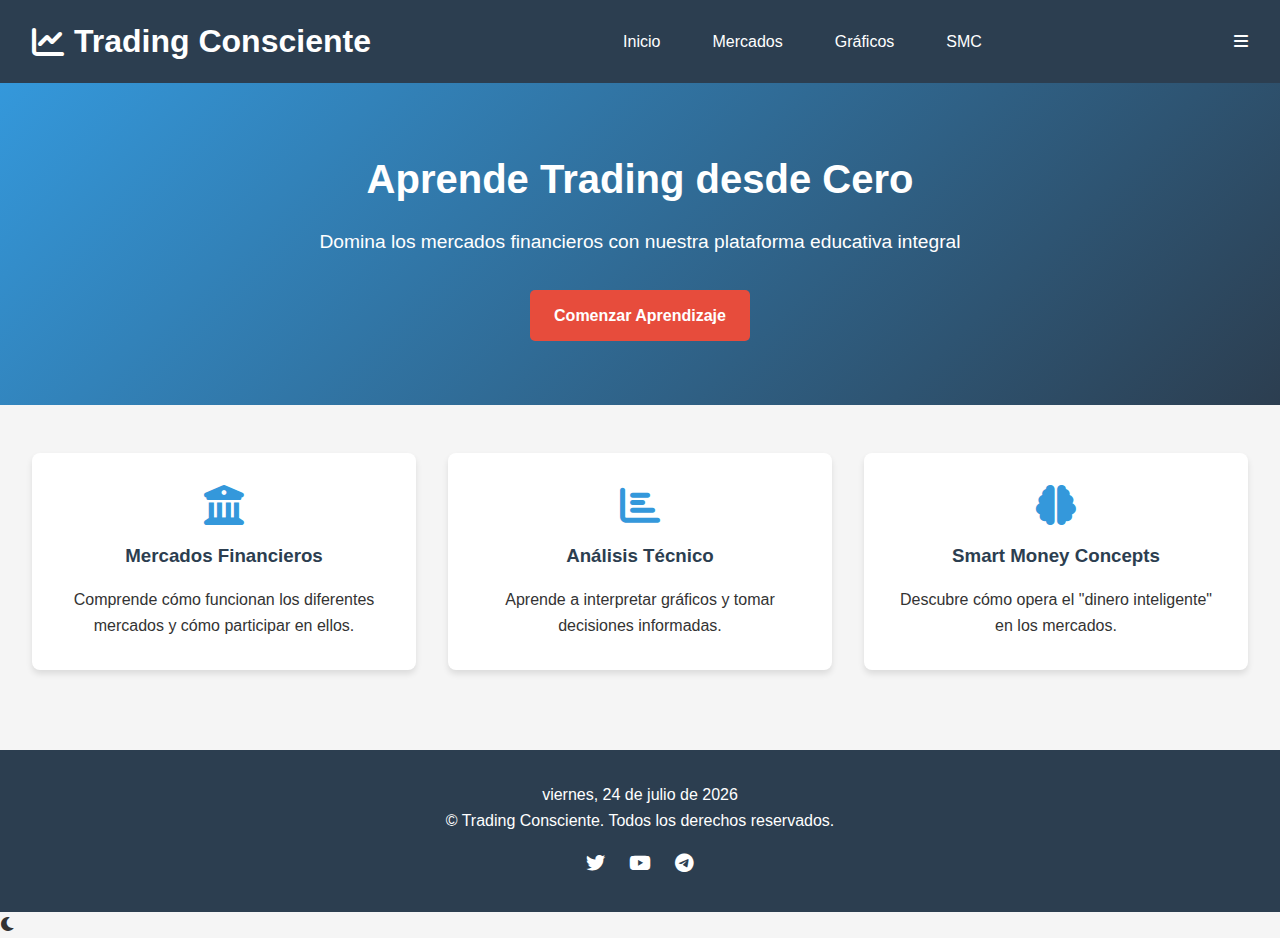
<file: index.html>
<!DOCTYPE html>
<html lang="es">
<head>
    <meta charset="UTF-8">
    <meta name="viewport" content="width=device-width, initial-scale=1.0">
    <meta name="theme-color" content="#09f">
    <title>Trading Consciente- Plataforma Educativa</title>
    <link rel="stylesheet" href="styles.css">
    <link rel="stylesheet" href="https://cdnjs.cloudflare.com/ajax/libs/font-awesome/6.0.0-beta3/css/all.min.css">
</head>
<body>
    <header>
        <div class="logo">
            <i class="fas fa-chart-line"></i>
            <h1>Trading Consciente</h1>
        </div>
        <nav>
            <ul>
                <li><a href="index.html">Inicio</a></li>
                <li><a href="pages/mercados.html">Mercados</a></li>
                <li><a href="pages/graficos.html">Gráficos</a></li>
                
                <li><a href="pages/smc.html">SMC</a></li>
            </ul>
        </nav>
    </header>

    <main>
        <section class="hero">
            <h2>Aprende Trading desde Cero</h2>
            <p>Domina los mercados financieros con nuestra plataforma educativa integral</p>
            <a href="pages/mercados.html" class="cta-button">Comenzar Aprendizaje</a>
        </section>

        <section class="features">
            <div class="feature-card">
                <i class="fas fa-university"></i>
                <h3>Mercados Financieros</h3>
                <p>Comprende cómo funcionan los diferentes mercados y cómo participar en ellos.</p>
            </div>
            <div class="feature-card">
                <i class="fas fa-chart-bar"></i>
                <h3>Análisis Técnico</h3>
                <p>Aprende a interpretar gráficos y tomar decisiones informadas.</p>
            </div>
            <div class="feature-card">
                <i class="fas fa-brain"></i>
                <h3>Smart Money Concepts</h3>
                <p>Descubre cómo opera el "dinero inteligente" en los mercados.</p>
            </div>
        </section>
    </main>

    <footer>
        <p>&copy; Trading Consciente. Todos los derechos reservados.</p>
        <div class="social-links">
            <a href="x.com"><i class="fab fa-twitter"></i></a>
            <a href="youtube.com"><i class="fab fa-youtube"></i></a>
            <a href="https://web.telegram.org"><i class="fab fa-telegram"></i></a>
        </div>
    </footer>

    <script src="script.js"></script>
</body>
</html>
</file>
<file: styles.css>
/* Estilos generales */
* {
    margin: 0;
    padding: 0;
    box-sizing: border-box;
    font-family: 'Segoe UI', Tahoma, Geneva, Verdana, sans-serif;
}

body {
    background-color: #f5f5f5;
    color: #333;
    line-height: 1.6;
}

header {
    background-color: #2c3e50;
    color: white;
    padding: 1rem 2rem;
    display: flex;
    justify-content: space-between;
    align-items: center;
    box-shadow: 0 2px 5px rgba(0,0,0,0.1);
}

.logo {
    display: flex;
    align-items: center;
    gap: 10px;
}

.logo i {
    font-size: 2rem;
}

nav ul {
    display: flex;
    list-style: none;
    gap: 20px;
}

nav a {
    color: white;
    text-decoration: none;
    font-weight: 500;
    transition: color 0.3s;
    padding: 0.5rem 1rem;
    border-radius: 5px;
}

nav a:hover {
    color: #3498db;
}

nav a.active {
    background-color: #3498db;
    color: white;
}

/* Hero section */
.hero {
    background: linear-gradient(135deg, #3498db, #2c3e50);
    color: white;
    padding: 4rem 2rem;
    text-align: center;
}

.hero h2 {
    font-size: 2.5rem;
    margin-bottom: 1rem;
}

.hero p {
    font-size: 1.2rem;
    margin-bottom: 2rem;
}

.cta-button {
    display: inline-block;
    background-color: #e74c3c;
    color: white;
    padding: 0.8rem 1.5rem;
    border-radius: 5px;
    text-decoration: none;
    font-weight: bold;
    transition: background-color 0.3s;
}

.cta-button:hover {
    background-color: #c0392b;
}

/* Features section */
.features {
    display: grid;
    grid-template-columns: repeat(auto-fit, minmax(300px, 1fr));
    gap: 2rem;
    padding: 3rem 2rem;
}

.feature-card {
    background-color: white;
    border-radius: 8px;
    padding: 2rem;
    box-shadow: 0 4px 6px rgba(0,0,0,0.1);
    text-align: center;
    transition: transform 0.3s;
}

.feature-card:hover {
    transform: translateY(-5px);
}

.feature-card i {
    font-size: 2.5rem;
    color: #3498db;
    margin-bottom: 1rem;
}

.feature-card h3 {
    margin-bottom: 1rem;
    color: #2c3e50;
}

/* Contenido principal - Knowledge Base */
main.knowledge-base {
    max-width: 1200px;
    margin: 2rem auto;
    padding: 2rem;
    background-color: white;
    border-radius: 10px;
    box-shadow: 0 4px 8px rgba(0,0,0,0.1);
}

main.knowledge-base h2 {
    text-align: center;
    font-size: 2.5rem;
    margin-bottom: 2rem;
    color: #2c3e50;
    font-weight: 700;
}

/* Secciones de mercado */
.market-section {
    background-color: white;
    margin: 2rem 0;
    padding: 2rem;
    border-radius: 8px;
    box-shadow: 0 4px 6px rgba(0,0,0,0.1);
    border-left: 4px solid #3498db;
    transition: all 0.3s ease;
}

.market-section:hover {
    transform: translateY(-5px);
    box-shadow: 0 6px 12px rgba(0,0,0,0.15);
}

.market-section h3 {
    color: #2c3e50;
    font-size: 1.5rem;
    margin-bottom: 1rem;
    display: flex;
    align-items: center;
    gap: 0.5rem;
}

.market-section h3 i {
    color: #3498db;
    font-size: 1.3rem;
}

.market-section p {
    color: #555;
    margin-bottom: 1rem;
    font-size: 1.1rem;
    line-height: 1.7;
}

.market-section ul {
    padding-left: 1.5rem;
    margin-bottom: 1.5rem;
}

.market-section li {
    color: #555;
    margin-bottom: 0.5rem;
    font-size: 1rem;
}

.market-section li strong {
    color: #2c3e50;
    font-weight: 600;
}

/* Imágenes de mercado */
.market-image {
    text-align: center;
    margin-top: 1.5rem;
}

.market-image img {
    border-radius: 8px;
    box-shadow: 0 4px 8px rgba(0,0,0,0.1);
    transition: all 0.3s ease;
    max-width: 100%;
    height: auto;
}

.market-image img:hover {
    transform: scale(1.02);
    box-shadow: 0 6px 12px rgba(0,0,0,0.15);
}

/* Footer */
footer {
    background-color: #2c3e50;
    color: white;
    text-align: center;
    padding: 2rem;
    margin-top: 2rem;
}

.social-links {
    margin-top: 1rem;
}

.social-links a {
    color: white;
    margin: 0 10px;
    font-size: 1.2rem;
    transition: color 0.3s;
}

.social-links a:hover {
    color: #3498db;
}

/* Responsive design */
@media (max-width: 768px) {
    header {
        flex-direction: column;
        gap: 1rem;
    }
    
    nav ul {
        flex-direction: column;
        gap: 0.5rem;
        text-align: center;
    }
    
    .hero h2 {
        font-size: 2rem;
    }
    
    main.knowledge-base {
        margin: 1rem;
        padding: 1.5rem;
    }
    
    main.knowledge-base h2 {
        font-size: 2rem;
    }
    
    .market-section {
        padding: 1.5rem;
    }
    
    .market-section h3 {
        font-size: 1.3rem;
    }
    
    .market-image img {
        width: 100%;
        max-width: 300px;
    }
}

@media (max-width: 480px) {
    main.knowledge-base h2 {
        font-size: 1.8rem;
    }
    
    .market-section {
        padding: 1rem;
    }
    
    nav ul {
        gap: 0.3rem;
    }
    
    nav a {
        padding: 0.4rem 0.8rem;
        font-size: 0.9rem;
    }
}

/* Efectos adicionales */
html {
    scroll-behavior: smooth;
}

/* Personalización del scrollbar */
::-webkit-scrollbar {
    width: 8px;
}

::-webkit-scrollbar-track {
    background: #f1f1f1;
}

::-webkit-scrollbar-thumb {
    background: #3498db;
    border-radius: 4px;
}

::-webkit-scrollbar-thumb:hover {
    background: #2980b9;
}
</file>
